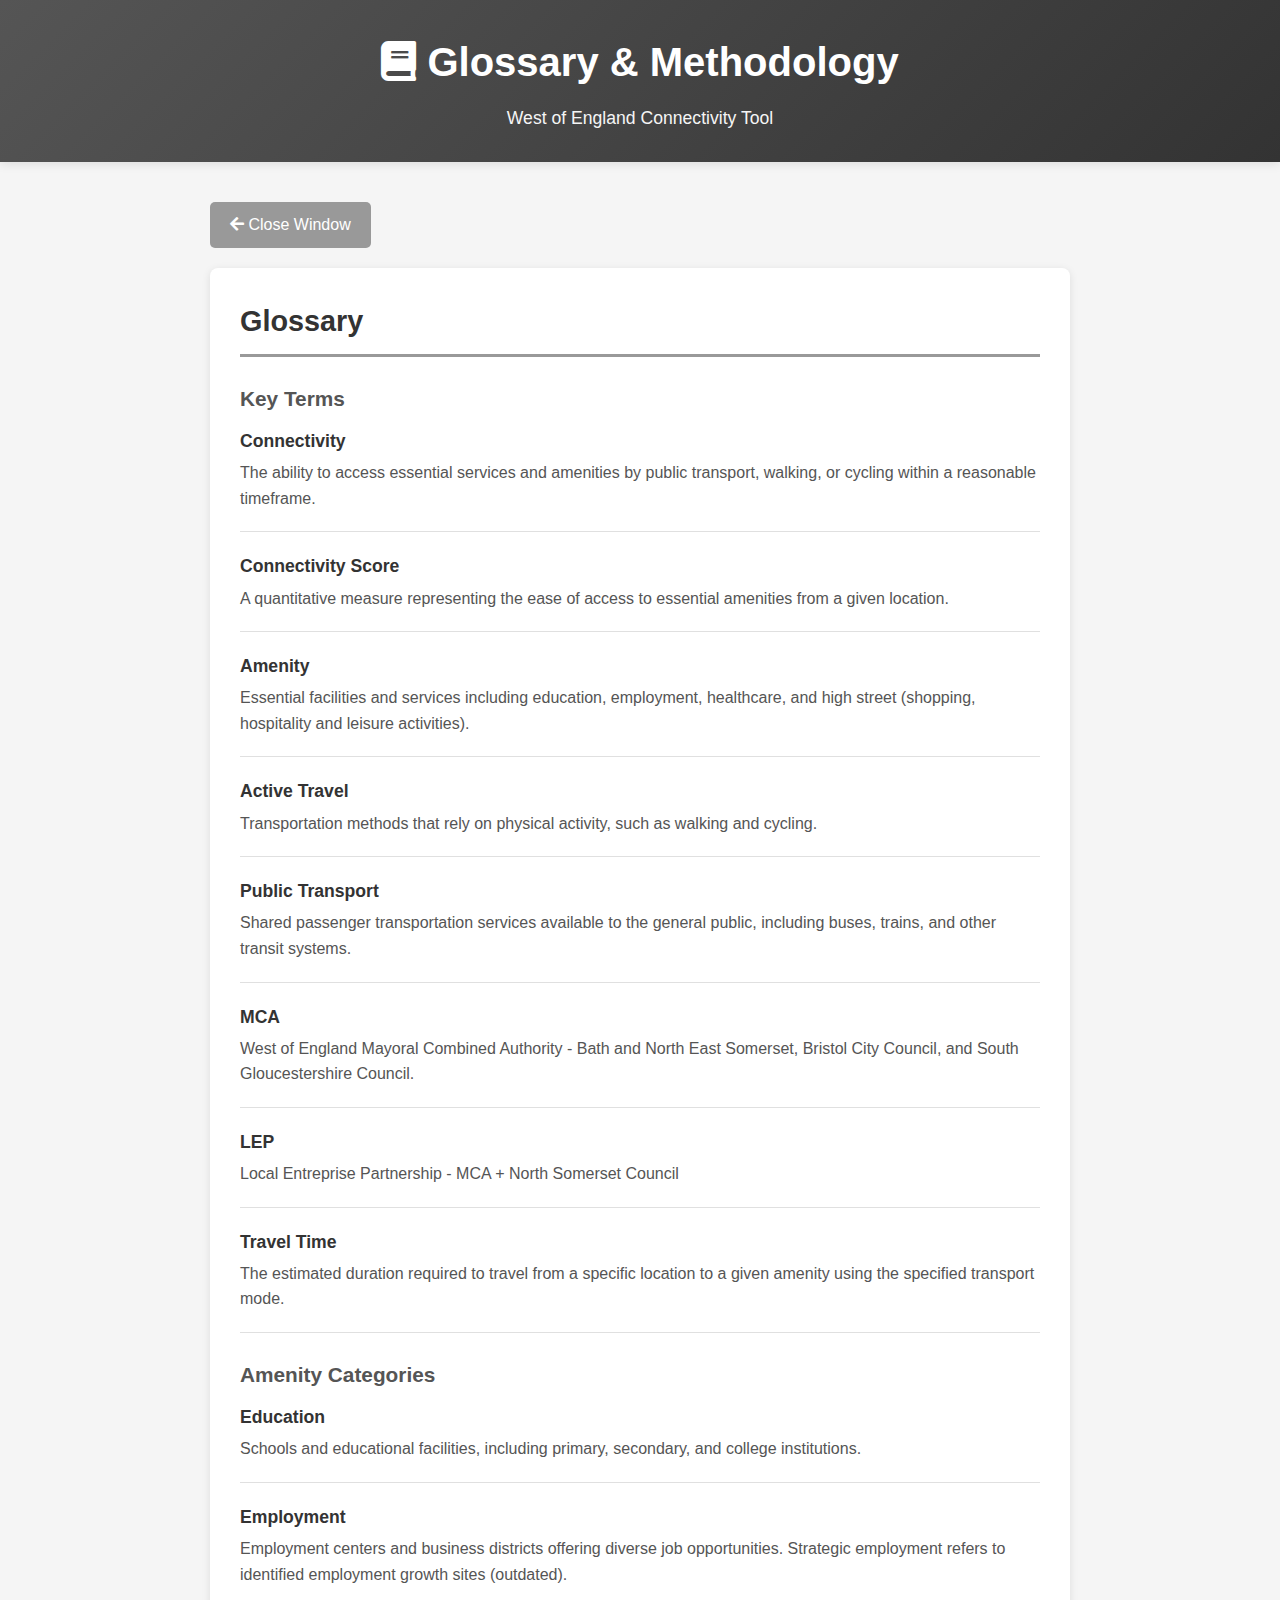
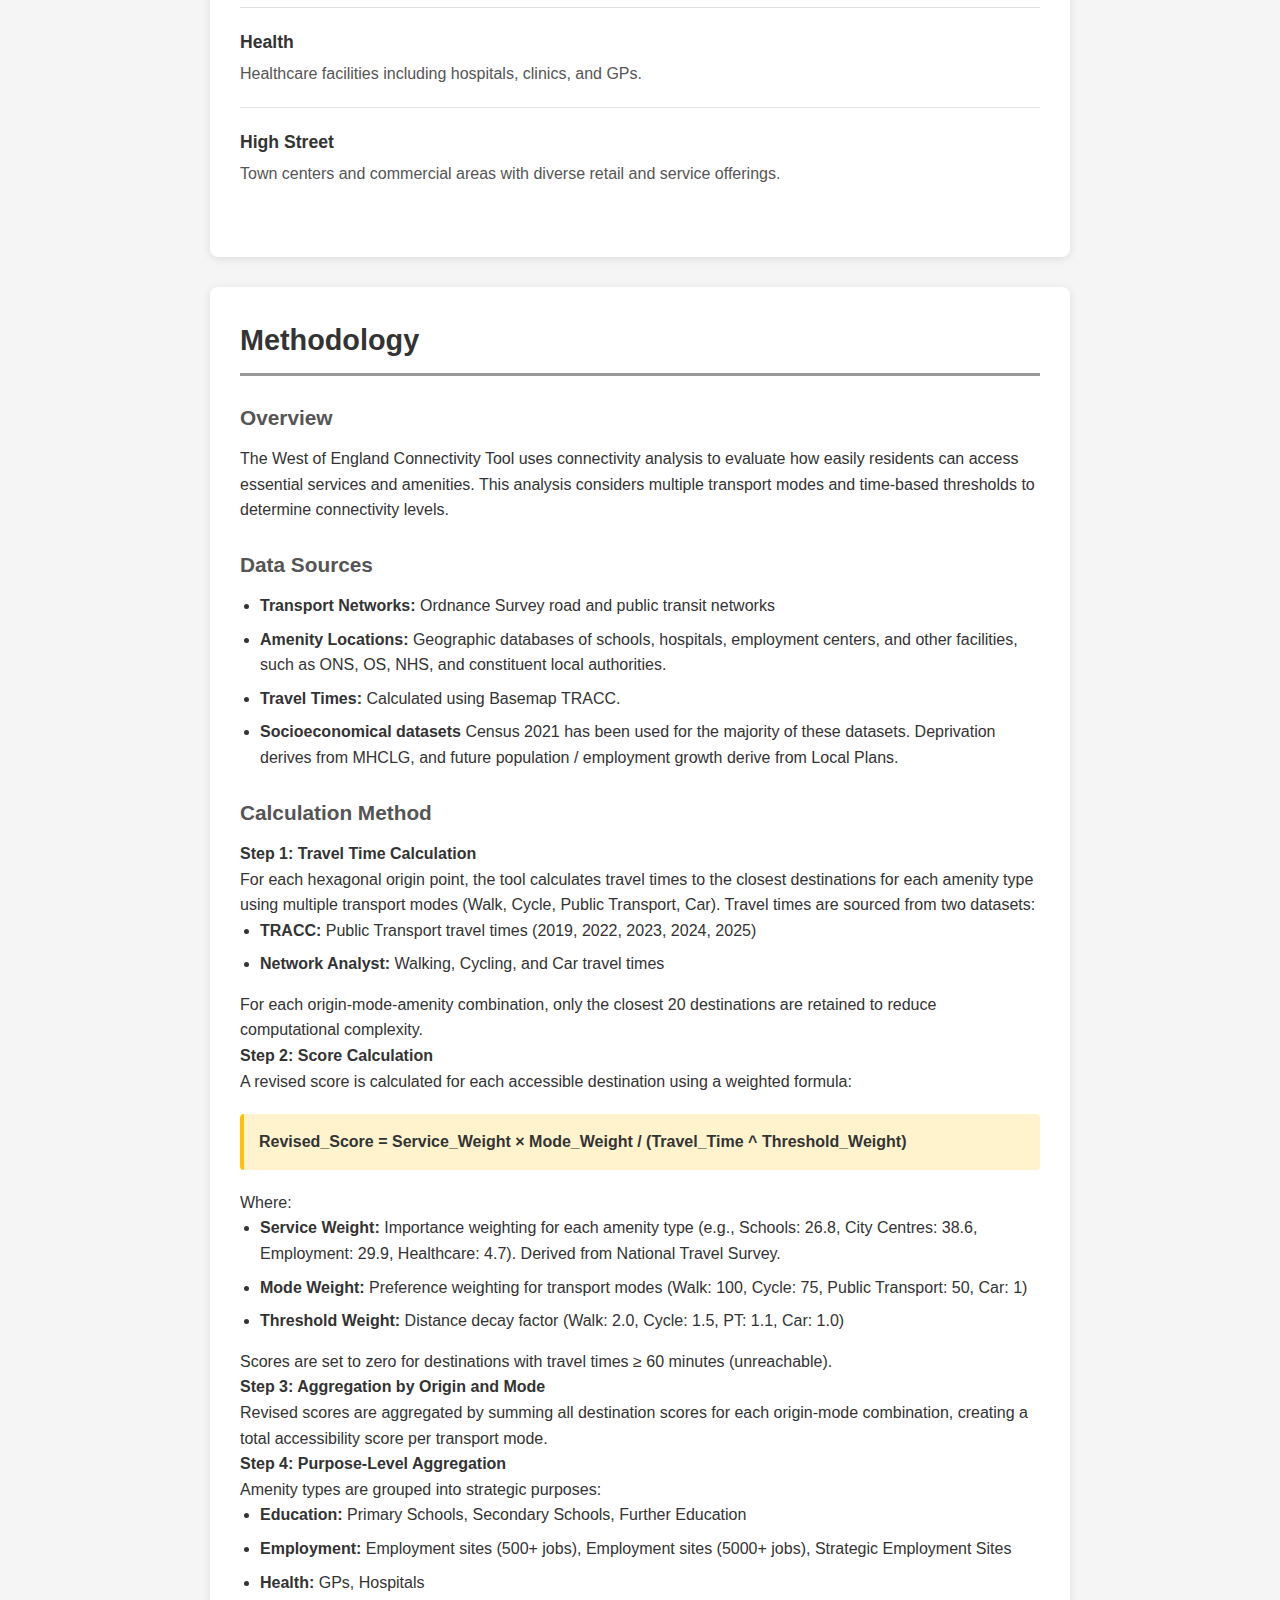
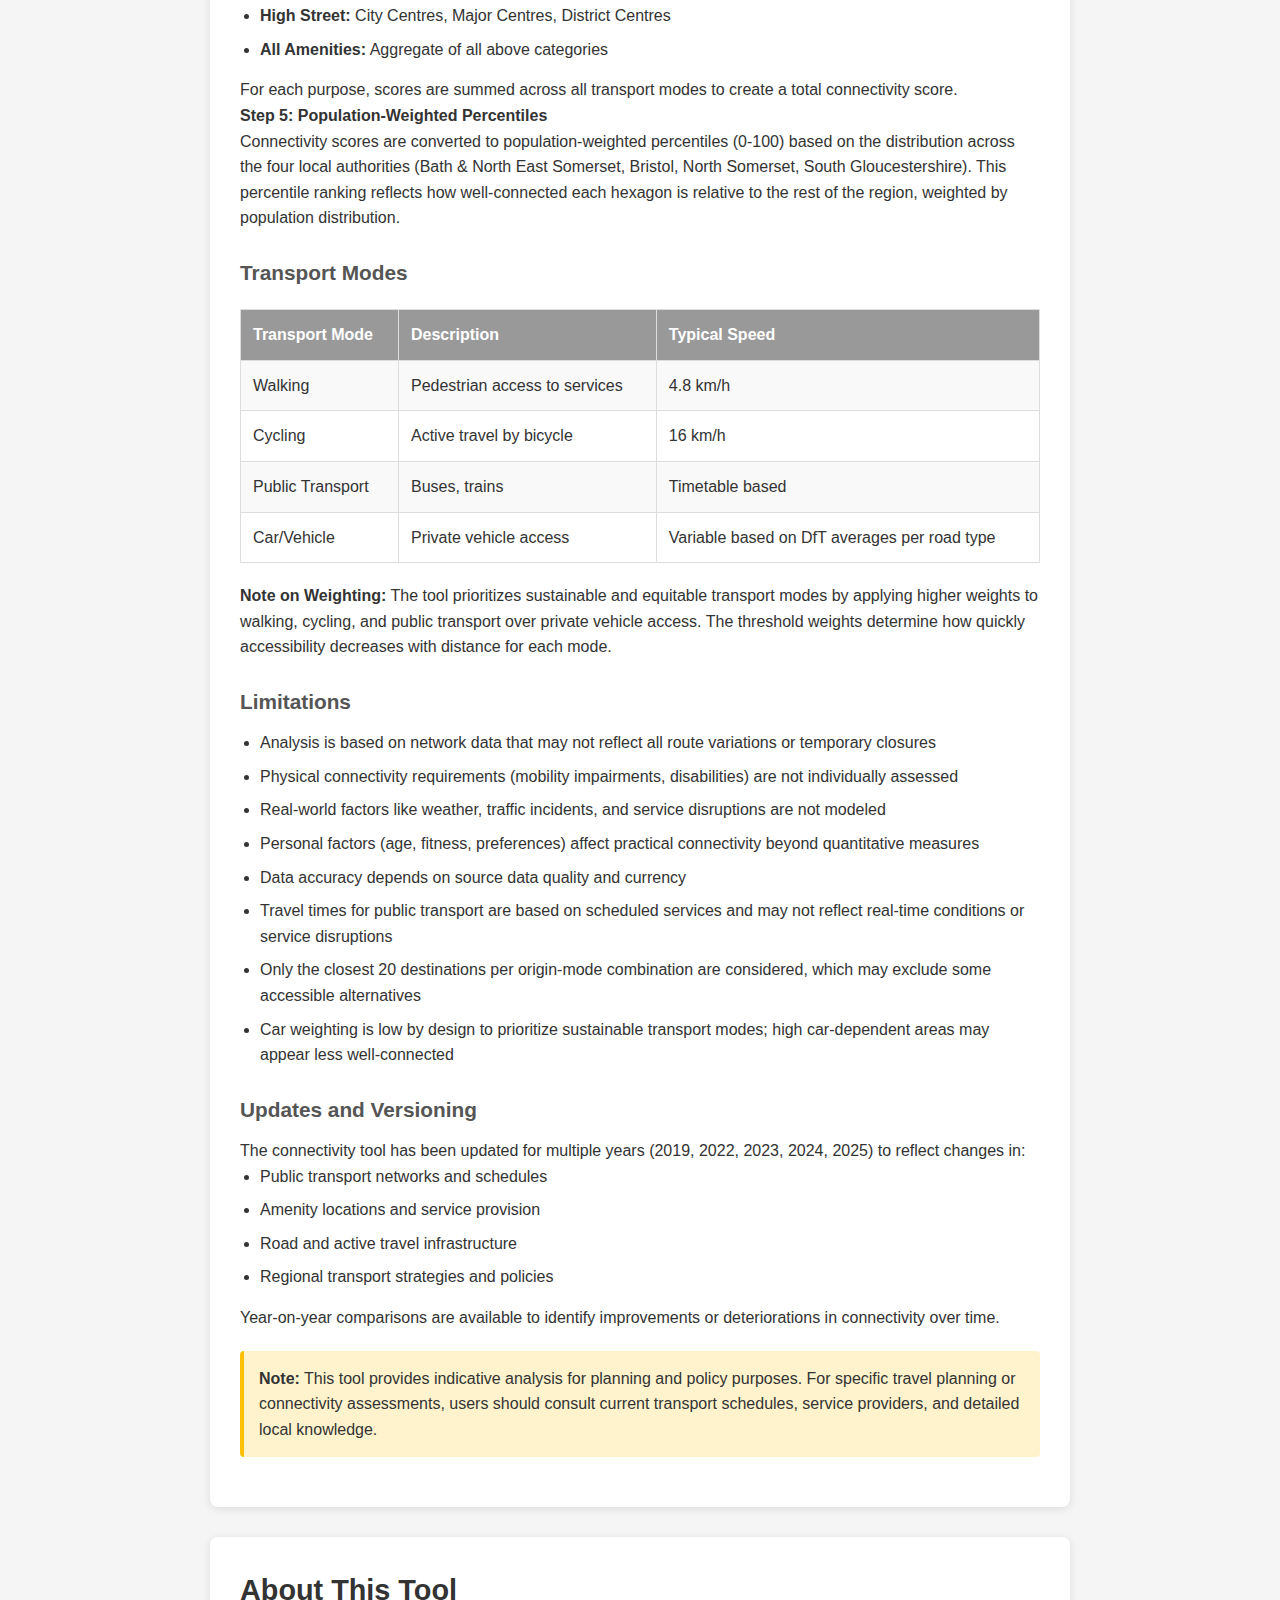
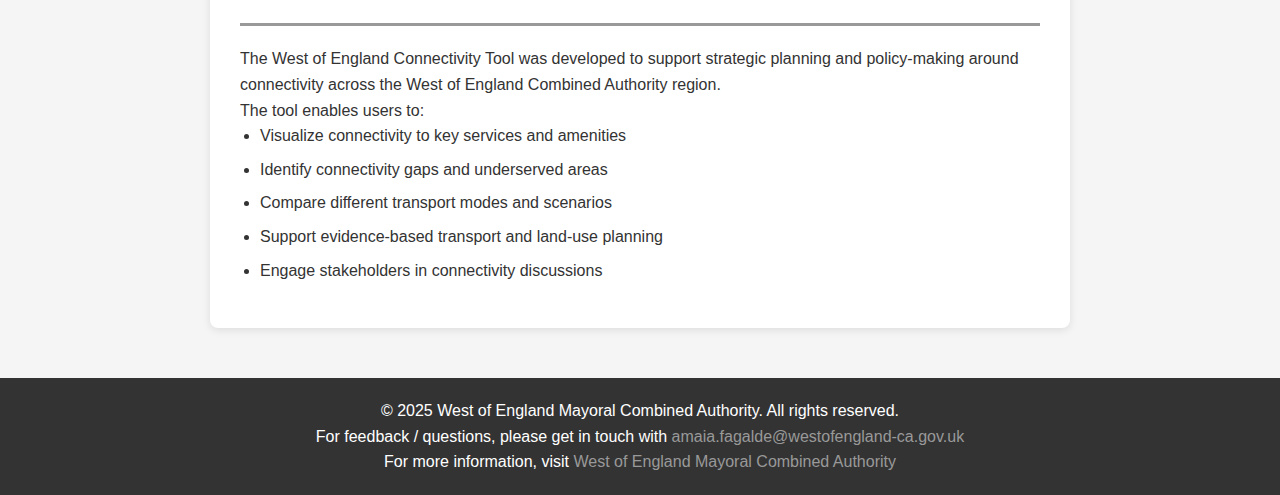
<file: glossary.html>
<!DOCTYPE html>
<html lang="en">
<head>
  <meta charset="UTF-8">
  <meta name="viewport" content="width=device-width, initial-scale=1.0">
  <title>Glossary & Methodology - West of England Connectivity Tool</title>
  <link rel="stylesheet" href="https://cdnjs.cloudflare.com/ajax/libs/font-awesome/5.15.4/css/all.min.css">
  <style>
    * {
      margin: 0;
      padding: 0;
      box-sizing: border-box;
    }

    body {
      font-family: 'Trebuchet MS', sans-serif;
      line-height: 1.6;
      color: #333;
      background-color: #f5f5f5;
    }

    header {
      background: linear-gradient(135deg, #555 0%, #333 100%);
      color: white;
      padding: 30px 20px;
      text-align: center;
      box-shadow: 0 2px 10px rgba(0, 0, 0, 0.1);
    }

    header h1 {
      font-size: 2.5em;
      margin-bottom: 10px;
    }

    header p {
      font-size: 1.1em;
      opacity: 0.95;
    }

    .container {
      max-width: 900px;
      margin: 40px auto;
      padding: 0 20px;
    }

    .section {
      background: white;
      padding: 30px;
      margin-bottom: 30px;
      border-radius: 8px;
      box-shadow: 0 2px 8px rgba(0, 0, 0, 0.1);
    }

    .section h2 {
      color: #333;
      font-size: 1.8em;
      margin-bottom: 20px;
      border-bottom: 3px solid #999;
      padding-bottom: 10px;
    }

    .section h3 {
      color: #555;
      font-size: 1.3em;
      margin-top: 25px;
      margin-bottom: 12px;
    }

    .glossary-item {
      margin-bottom: 20px;
      padding-bottom: 20px;
      border-bottom: 1px solid #e0e0e0;
    }

    .glossary-item:last-child {
      border-bottom: none;
    }

    .term {
      font-weight: bold;
      color: #333;
      font-size: 1.1em;
      margin-bottom: 5px;
    }

    .definition {
      color: #555;
      font-size: 1em;
    }

    ul, ol {
      margin-left: 20px;
      margin-bottom: 15px;
    }

    li {
      margin-bottom: 8px;
    }

    .highlight {
      background-color: #fff3cd;
      padding: 15px;
      border-left: 4px solid #ffc107;
      margin: 20px 0;
      border-radius: 4px;
    }

    footer {
      background-color: #333;
      color: white;
      text-align: center;
      padding: 20px;
      margin-top: 50px;
    }

    footer a {
      color: #999;
      text-decoration: none;
    }

    footer a:hover {
      text-decoration: underline;
    }

    .back-button {
      display: inline-block;
      margin-bottom: 20px;
      padding: 10px 20px;
      background-color: #999;
      color: white;
      text-decoration: none;
      border-radius: 5px;
      transition: background-color 0.3s;
    }

    .back-button:hover {
      background-color: #777;
    }

    table {
      width: 100%;
      border-collapse: collapse;
      margin: 20px 0;
    }

    table th, table td {
      border: 1px solid #ddd;
      padding: 12px;
      text-align: left;
    }

    table th {
      background-color: #999;
      color: white;
    }

    table tr:nth-child(even) {
      background-color: #f9f9f9;
    }
  </style>
</head>
<body>
  <header>
    <h1><i class="fas fa-book"></i> Glossary & Methodology</h1>
    <p>West of England Connectivity Tool</p>
  </header>

  <div class="container">
    <a href="javascript:window.close();" class="back-button"><i class="fas fa-arrow-left"></i> Close Window</a>

    <!-- GLOSSARY SECTION -->
    <div class="section">
      <h2>Glossary</h2>

      <h3>Key Terms</h3>

      <div class="glossary-item">
        <div class="term">Connectivity</div>
        <div class="definition">The ability to access essential services and amenities by public transport, walking, or cycling within a reasonable timeframe.</div>
      </div>

      <div class="glossary-item">
        <div class="term">Connectivity Score</div>
        <div class="definition">A quantitative measure representing the ease of access to essential amenities from a given location.</div>
      </div>

      <div class="glossary-item">
        <div class="term">Amenity</div>
        <div class="definition">Essential facilities and services including education, employment, healthcare, and high street (shopping, hospitality and leisure activities).</div>
      </div>

      <div class="glossary-item">
        <div class="term">Active Travel</div>
        <div class="definition">Transportation methods that rely on physical activity, such as walking and cycling.</div>
      </div>

      <div class="glossary-item">
        <div class="term">Public Transport</div>
        <div class="definition">Shared passenger transportation services available to the general public, including buses, trains, and other transit systems.</div>
      </div>

      <div class="glossary-item">
        <div class="term">MCA</div>
        <div class="definition">West of England Mayoral Combined Authority - Bath and North East Somerset, Bristol City Council, and South Gloucestershire Council.</div>
      </div>
      <div class="glossary-item">
        <div class="term">LEP</div>
        <div class="definition">Local Entreprise Partnership - MCA + North Somerset Council</div>
      </div>
      <div class="glossary-item">
        <div class="term">Travel Time</div>
        <div class="definition">The estimated duration required to travel from a specific location to a given amenity using the specified transport mode.</div>
      </div>

      <h3>Amenity Categories</h3>

      <div class="glossary-item">
        <div class="term">Education</div>
        <div class="definition">Schools and educational facilities, including primary, secondary, and college institutions.</div>
      </div>

      <div class="glossary-item">
        <div class="term">Employment</div>
        <div class="definition">Employment centers and business districts offering diverse job opportunities. Strategic employment refers to identified employment growth sites (outdated).</div>
      </div>

      <div class="glossary-item">
        <div class="term">Health</div>
        <div class="definition">Healthcare facilities including hospitals, clinics, and GPs.</div>
      </div>

      <div class="glossary-item">
        <div class="term">High Street</div>
        <div class="definition">Town centers and commercial areas with diverse retail and service offerings.</div>
      </div>
    </div>

    <!-- METHODOLOGY SECTION -->
    <div class="section">
      <h2>Methodology</h2>

      <h3>Overview</h3>
      <p>The West of England Connectivity Tool uses connectivity analysis to evaluate how easily residents can access essential services and amenities. This analysis considers multiple transport modes and time-based thresholds to determine connectivity levels.</p>

      <h3>Data Sources</h3>
      <ul>
        <li><strong>Transport Networks:</strong> Ordnance Survey road and public transit networks</li>
        <li><strong>Amenity Locations:</strong> Geographic databases of schools, hospitals, employment centers, and other facilities, such as ONS, OS, NHS, and constituent local authorities. </li>
        <li><strong>Travel Times:</strong> Calculated using Basemap TRACC.</li>
        <li><strong>Socioeconomical datasets</strong> Census 2021 has been used for the majority of these datasets. Deprivation derives from MHCLG, and future population / employment  growth derive from Local Plans.</li>
      </ul>

      <h3>Calculation Method</h3>
      
      <h4>Step 1: Travel Time Calculation</h4>
      <p>For each hexagonal origin point, the tool calculates travel times to the closest destinations for each amenity type using multiple transport modes (Walk, Cycle, Public Transport, Car). Travel times are sourced from two datasets:</p>
      <ul>
        <li><strong>TRACC:</strong> Public Transport travel times (2019, 2022, 2023, 2024, 2025)</li>
        <li><strong>Network Analyst:</strong> Walking, Cycling, and Car travel times</li>
      </ul>
      <p>For each origin-mode-amenity combination, only the closest 20 destinations are retained to reduce computational complexity.</p>
      
      <h4>Step 2: Score Calculation</h4>
      <p>A revised score is calculated for each accessible destination using a weighted formula:</p>
      <div class="highlight">
        <strong>Revised_Score = Service_Weight × Mode_Weight / (Travel_Time ^ Threshold_Weight)</strong>
      </div>
      <p>Where:</p>
      <ul>
        <li><strong>Service Weight:</strong> Importance weighting for each amenity type (e.g., Schools: 26.8, City Centres: 38.6, Employment: 29.9, Healthcare: 4.7). Derived from National Travel Survey.
        </li>
        <li><strong>Mode Weight:</strong> Preference weighting for transport modes (Walk: 100, Cycle: 75, Public Transport: 50, Car: 1)</li>
        <li><strong>Threshold Weight:</strong> Distance decay factor (Walk: 2.0, Cycle: 1.5, PT: 1.1, Car: 1.0)</li>
      </ul>
      <p>Scores are set to zero for destinations with travel times ≥ 60 minutes (unreachable).</p>
      
      <h4>Step 3: Aggregation by Origin and Mode</h4>
      <p>Revised scores are aggregated by summing all destination scores for each origin-mode combination, creating a total accessibility score per transport mode.</p>
      
      <h4>Step 4: Purpose-Level Aggregation</h4>
      <p>Amenity types are grouped into strategic purposes:</p>
      <ul>
        <li><strong>Education:</strong> Primary Schools, Secondary Schools, Further Education</li>
        <li><strong>Employment:</strong> Employment sites (500+ jobs), Employment sites (5000+ jobs), Strategic Employment Sites</li>
        <li><strong>Health:</strong> GPs, Hospitals</li>
        <li><strong>High Street:</strong> City Centres, Major Centres, District Centres</li>
        <li><strong>All Amenities:</strong> Aggregate of all above categories</li>
      </ul>
      <p>For each purpose, scores are summed across all transport modes to create a total connectivity score.</p>
      
      <h4>Step 5: Population-Weighted Percentiles</h4>
      <p>Connectivity scores are converted to population-weighted percentiles (0-100) based on the distribution across the four local authorities (Bath & North East Somerset, Bristol, North Somerset, South Gloucestershire). This percentile ranking reflects how well-connected each hexagon is relative to the rest of the region, weighted by population distribution.</p>

      <h3>Transport Modes</h3>
      <table>
        <tr>
          <th>Transport Mode</th>
          <th>Description</th>
          <th>Typical Speed</th>
        </tr>
        <tr>
          <td>Walking</td>
          <td>Pedestrian access to services</td>
          <td>4.8 km/h</td>
        </tr>
        <tr>
          <td>Cycling</td>
          <td>Active travel by bicycle</td>
          <td>16 km/h</td>
        </tr>
        <tr>
          <td>Public Transport</td>
          <td>Buses, trains</td>
          <td>Timetable based</td>
        </tr>
        <tr>
          <td>Car/Vehicle</td>
          <td>Private vehicle access</td>
          <td>Variable based on DfT averages per road type</td>
        </tr>
      </table>
      
      <p><strong>Note on Weighting:</strong> The tool prioritizes sustainable and equitable transport modes by applying higher weights to walking, cycling, and public transport over private vehicle access. The threshold weights determine how quickly accessibility decreases with distance for each mode.</p>

      <h3>Limitations</h3>
      <ul>
        <li>Analysis is based on network data that may not reflect all route variations or temporary closures</li>
        <li>Physical connectivity requirements (mobility impairments, disabilities) are not individually assessed</li>
        <li>Real-world factors like weather, traffic incidents, and service disruptions are not modeled</li>
        <li>Personal factors (age, fitness, preferences) affect practical connectivity beyond quantitative measures</li>
        <li>Data accuracy depends on source data quality and currency</li>
        <li>Travel times for public transport are based on scheduled services and may not reflect real-time conditions or service disruptions</li>
        <li>Only the closest 20 destinations per origin-mode combination are considered, which may exclude some accessible alternatives</li>
        <li>Car weighting is low by design to prioritize sustainable transport modes; high car-dependent areas may appear less well-connected</li>
      </ul>

      <h3>Updates and Versioning</h3>
      <p>The connectivity tool has been updated for multiple years (2019, 2022, 2023, 2024, 2025) to reflect changes in:</p>
      <ul>
        <li>Public transport networks and schedules</li>
        <li>Amenity locations and service provision</li>
        <li>Road and active travel infrastructure</li>
        <li>Regional transport strategies and policies</li>
      </ul>
      <p>Year-on-year comparisons are available to identify improvements or deteriorations in connectivity over time.</p>

      <div class="highlight">
        <strong>Note:</strong> This tool provides indicative analysis for planning and policy purposes. For specific travel planning or connectivity assessments, users should consult current transport schedules, service providers, and detailed local knowledge.
      </div>
    </div>

    <!-- ADDITIONAL INFO SECTION -->
    <div class="section">
      <h2>About This Tool</h2>
      <p>The West of England Connectivity Tool was developed to support strategic planning and policy-making around connectivity across the West of England Combined Authority region.</p>
      <p>The tool enables users to:</p>
      <ul>
        <li>Visualize connectivity to key services and amenities</li>
        <li>Identify connectivity gaps and underserved areas</li>
        <li>Compare different transport modes and scenarios</li>
        <li>Support evidence-based transport and land-use planning</li>
        <li>Engage stakeholders in connectivity discussions</li>
      </ul>
    </div>
  </div>

  <footer>
    <p>&copy; 2025 West of England Mayoral Combined Authority. All rights reserved.</p>
    <p>For feedback / questions, please get in touch with <a href="mailto:amaia.fagalde@westofengland-ca.gov.uk">amaia.fagalde@westofengland-ca.gov.uk</a></p>
    <p>For more information, visit <a href="https://www.westofengland-ca.gov.uk/" target="_blank">West of England Mayoral Combined Authority</a></p>
  </footer>
</body>
</html>
</file>
